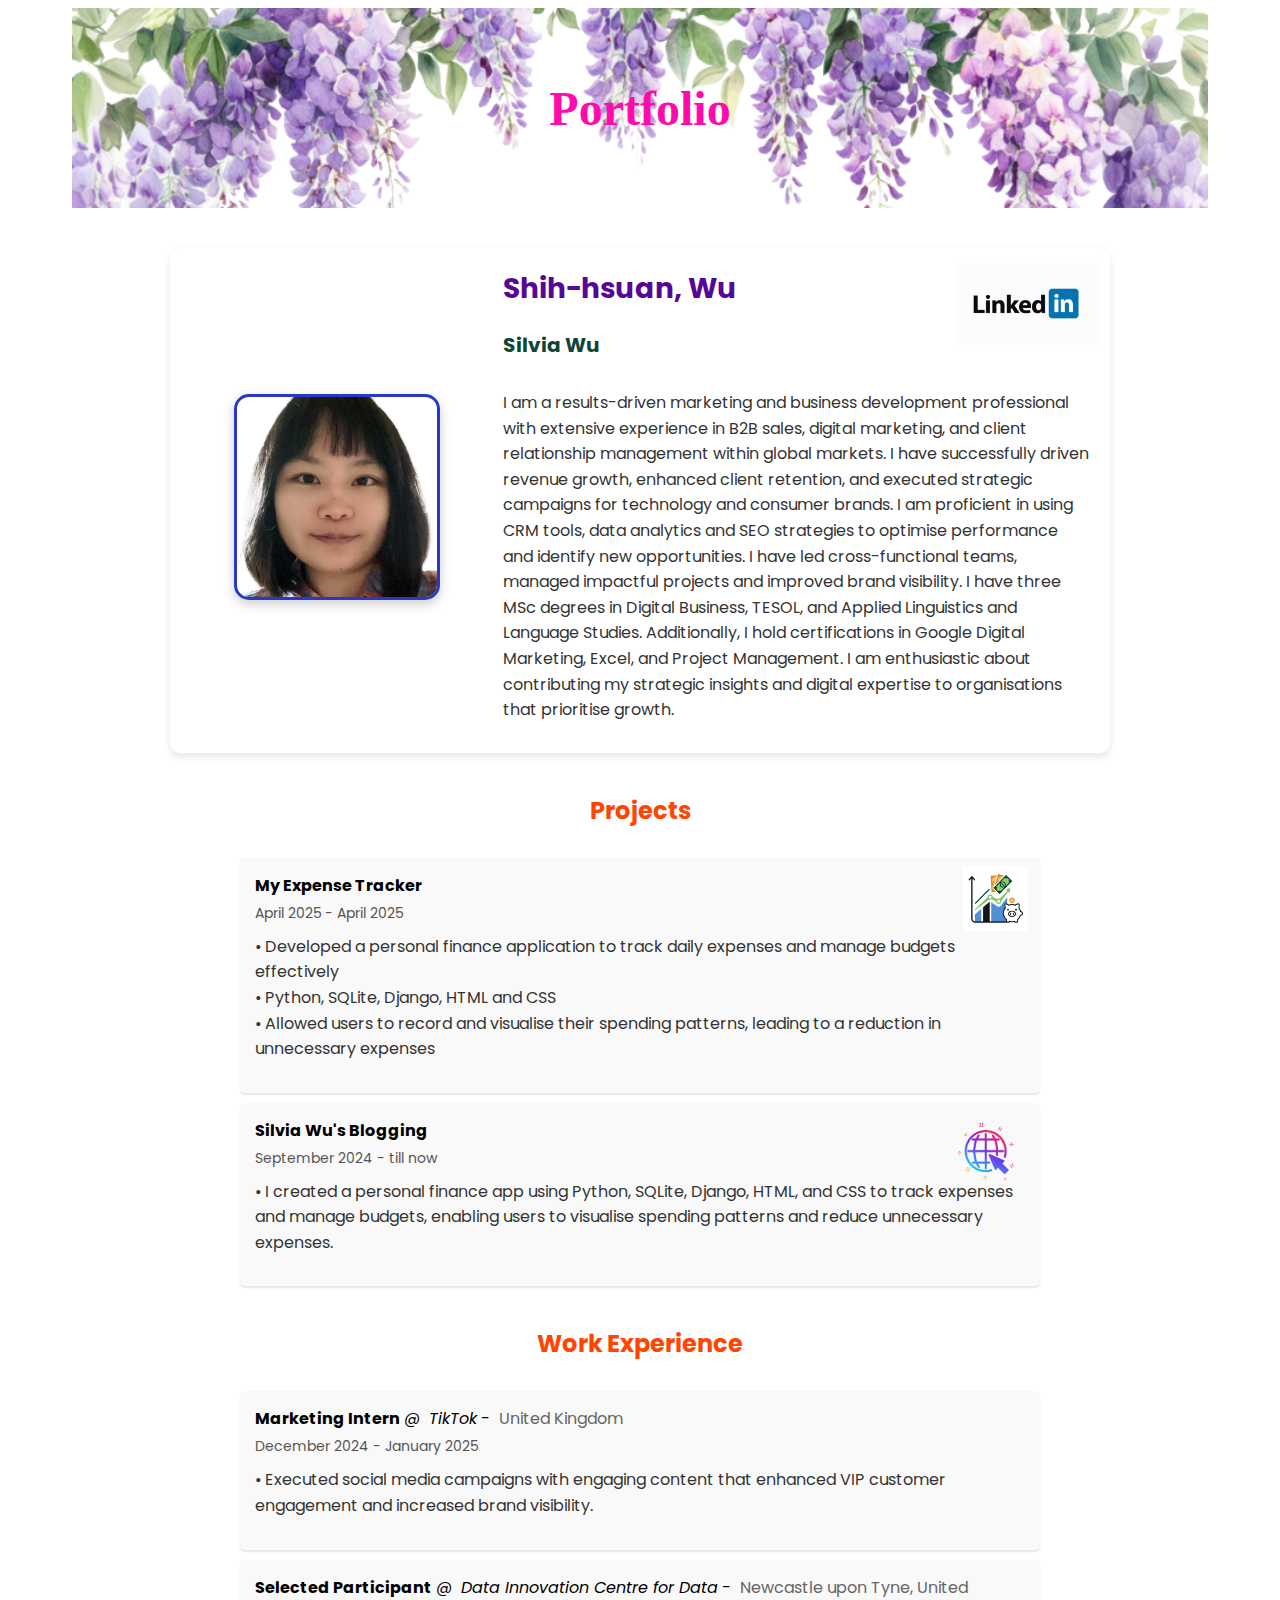
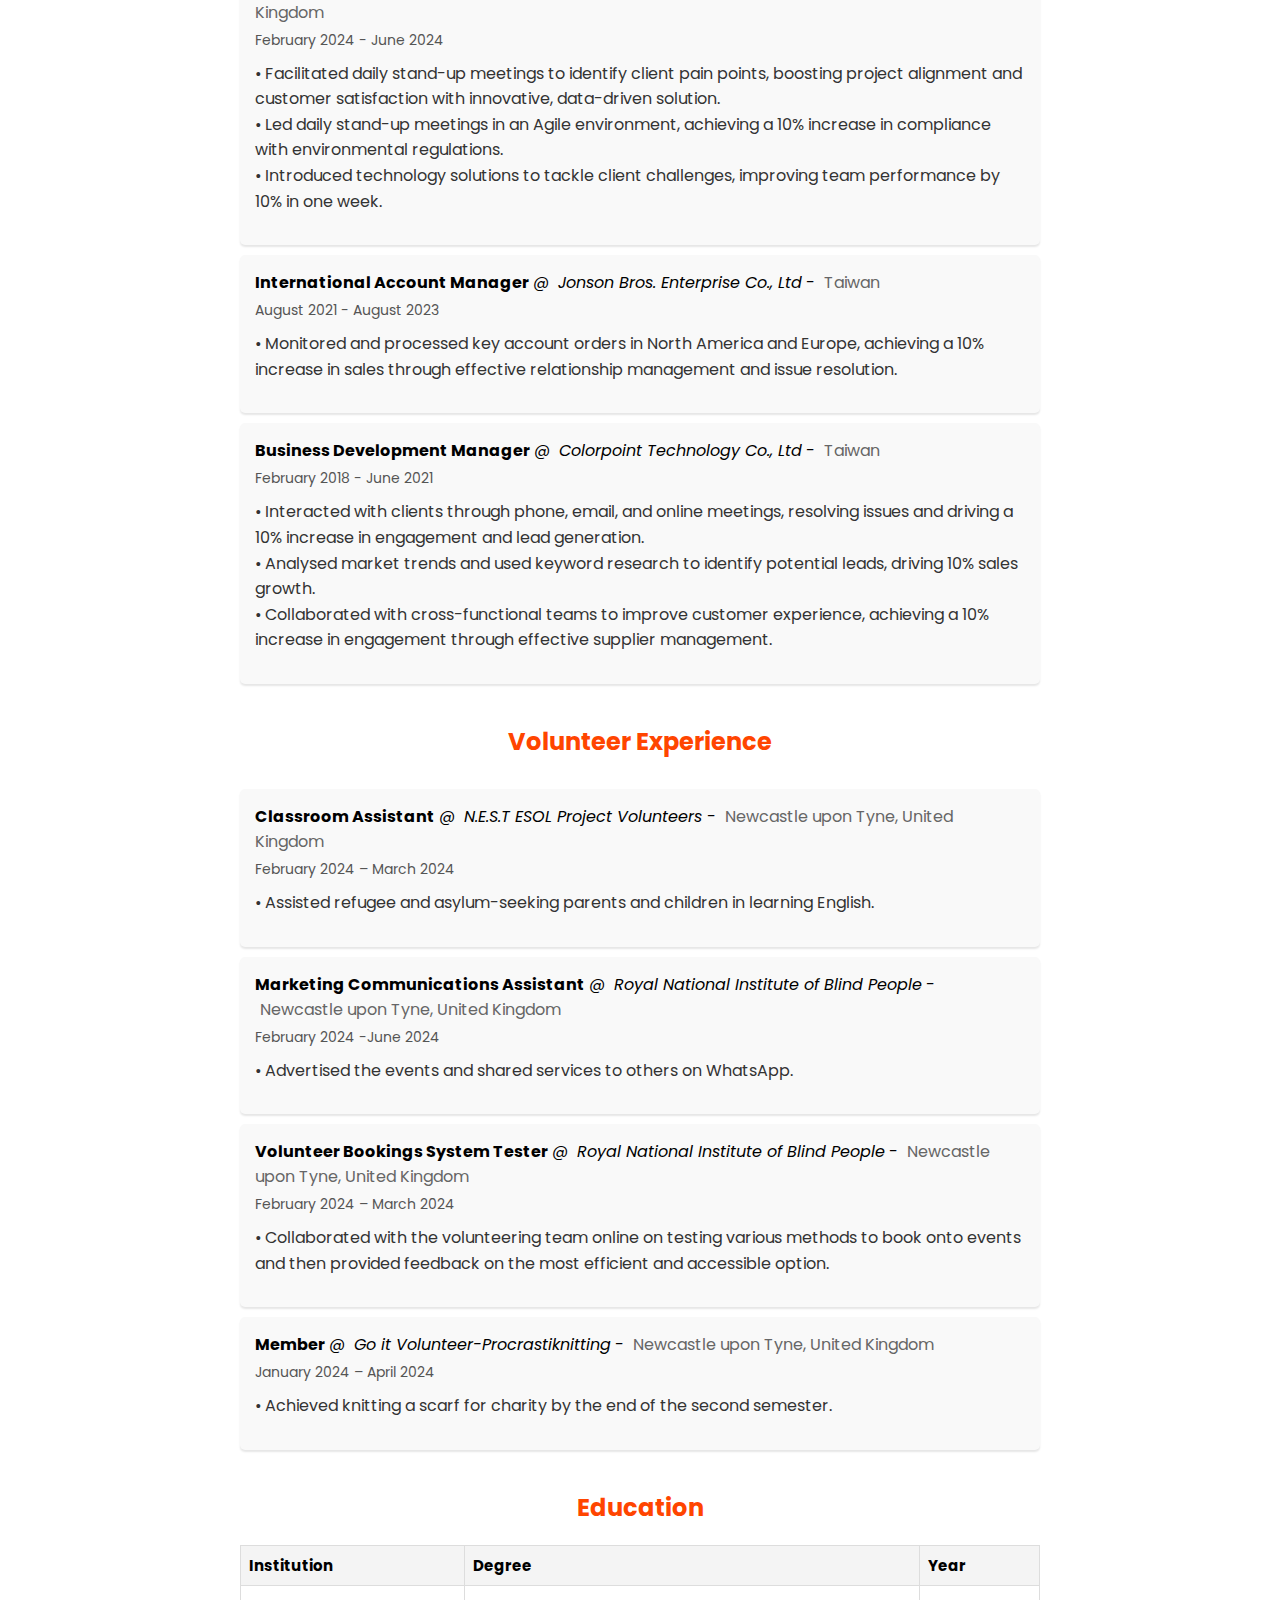
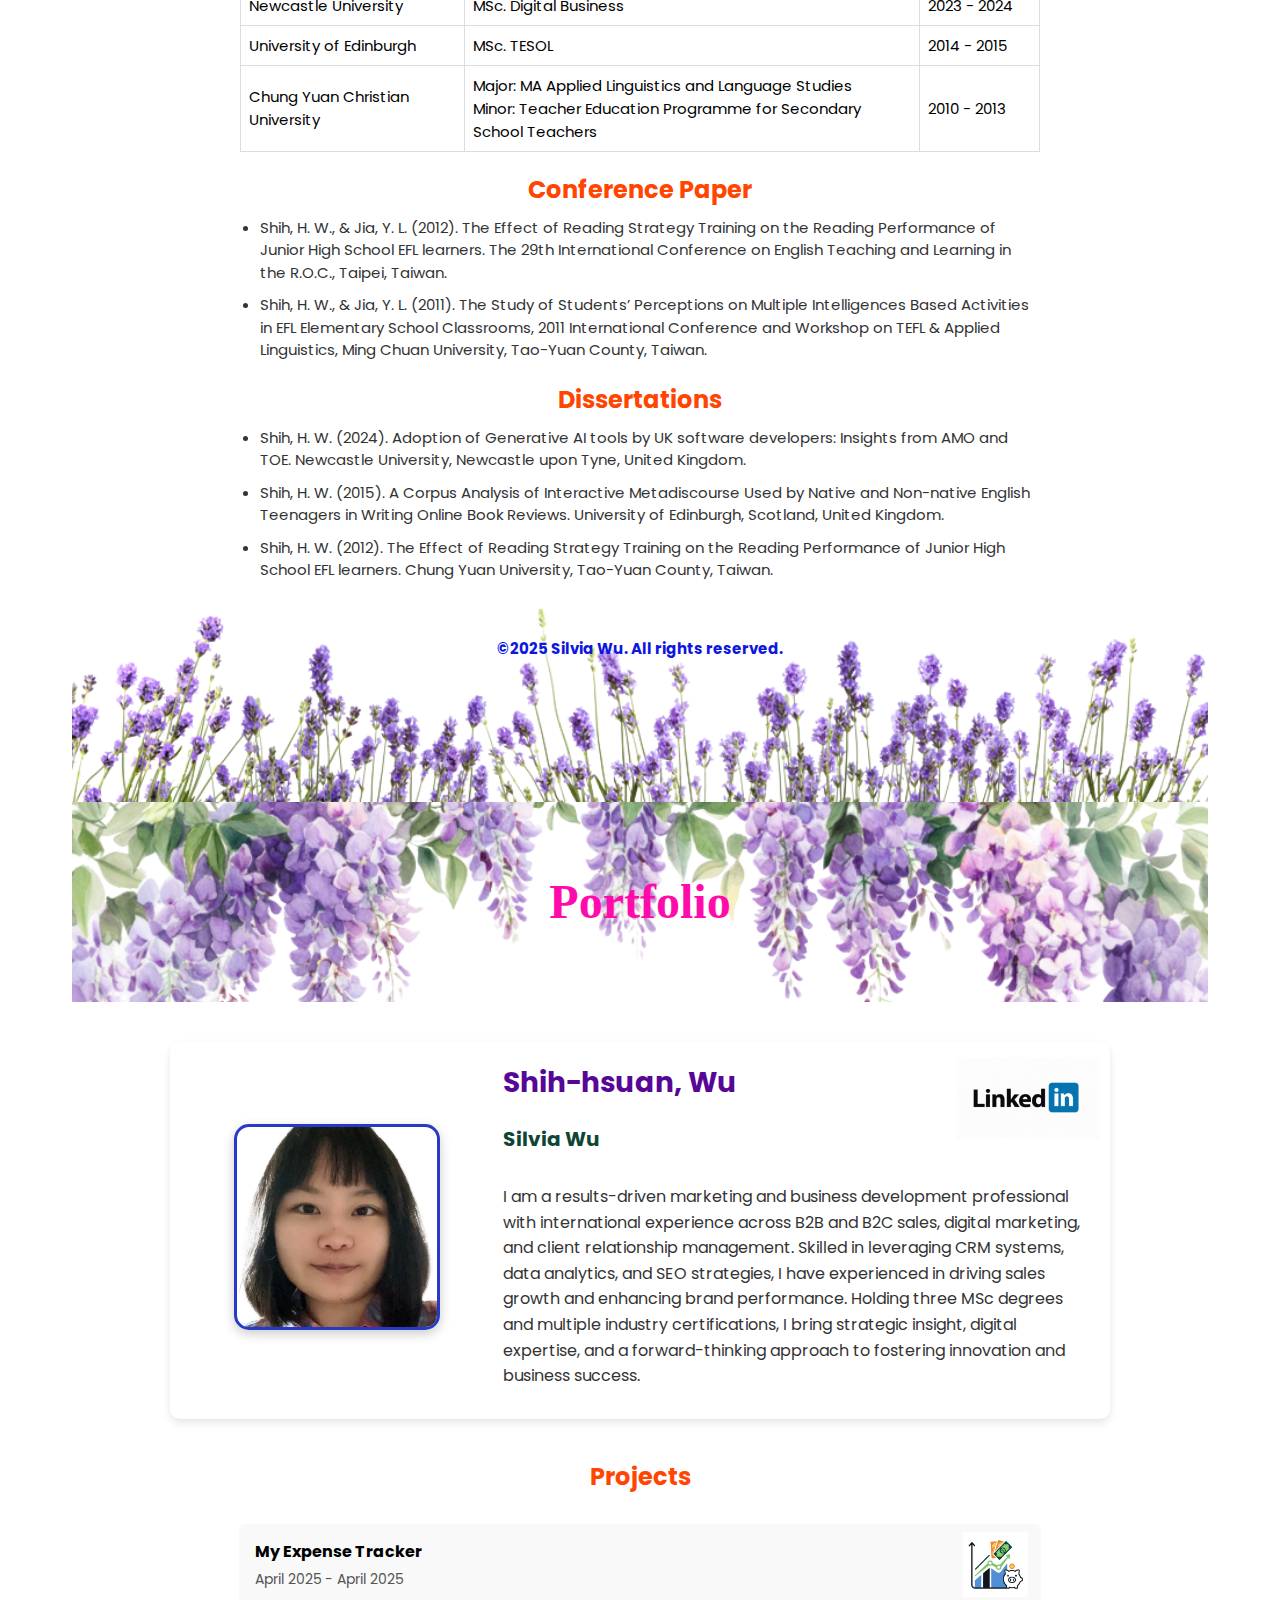
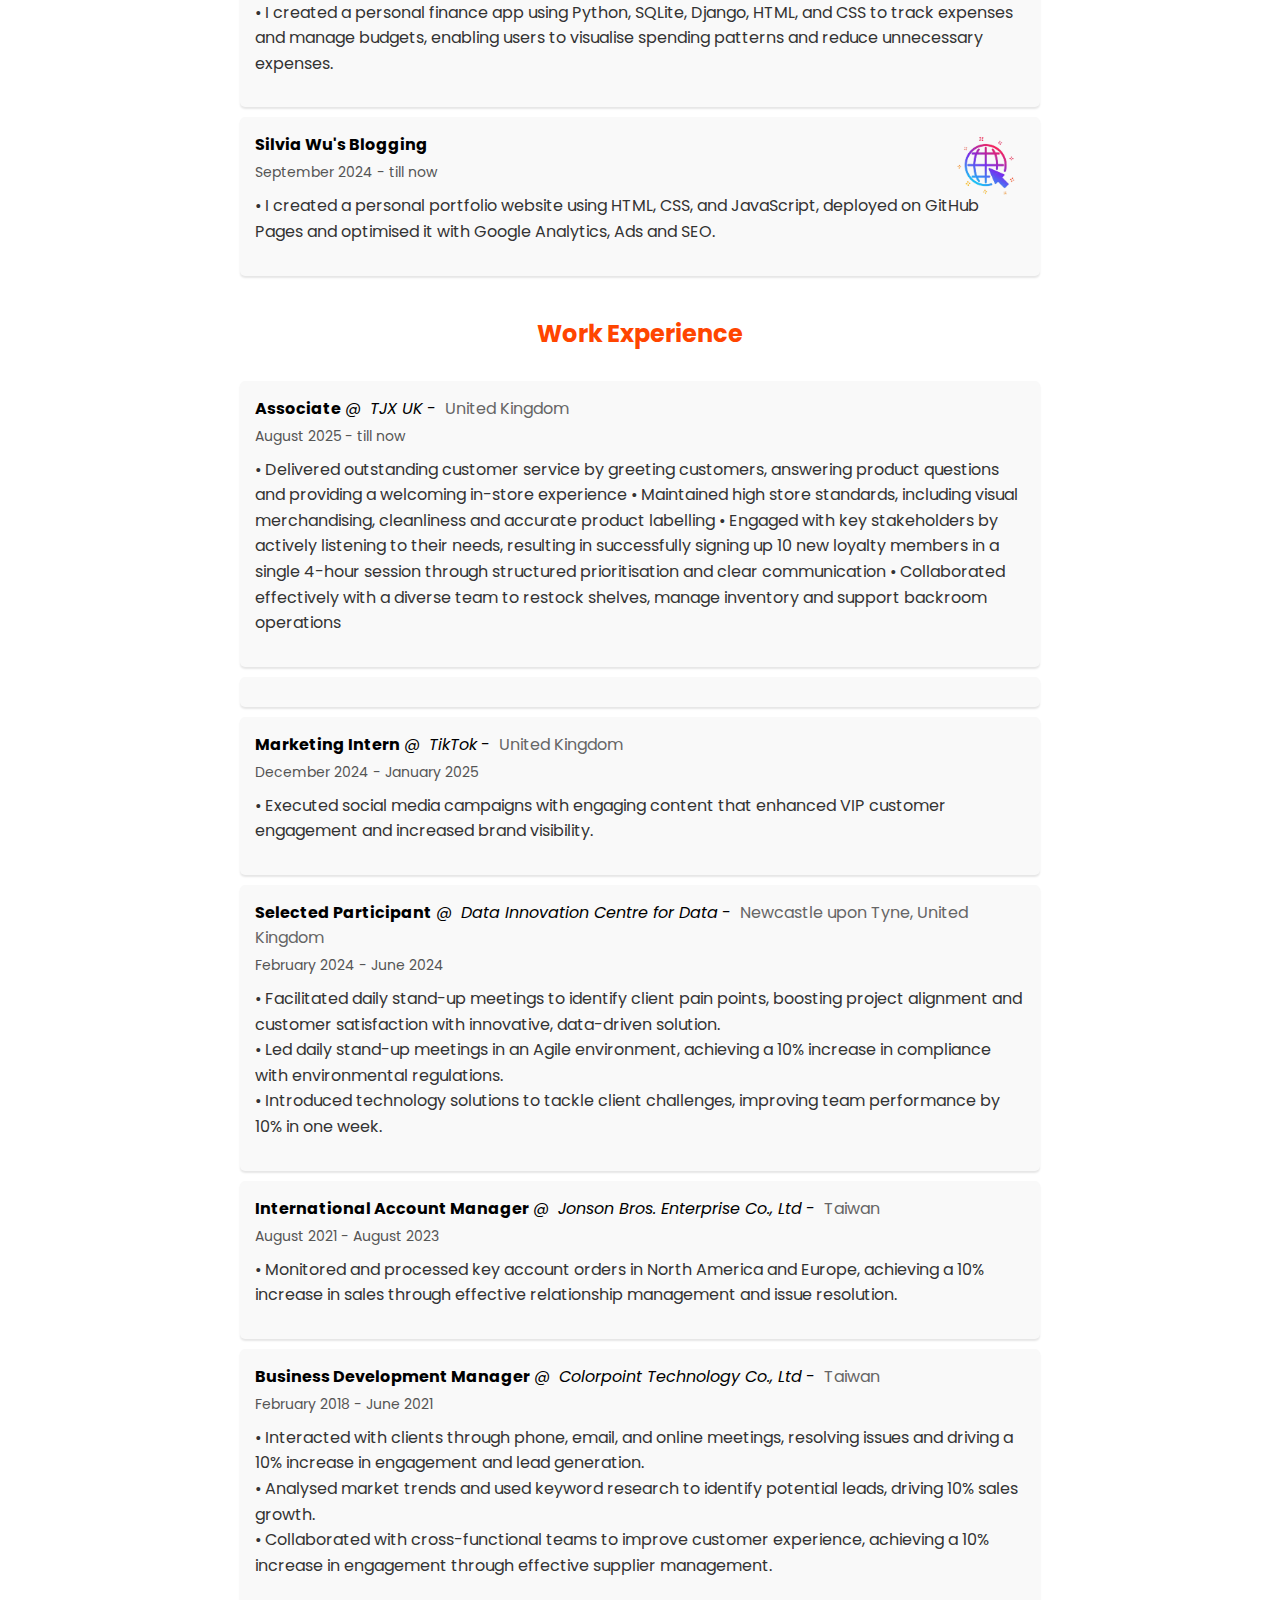
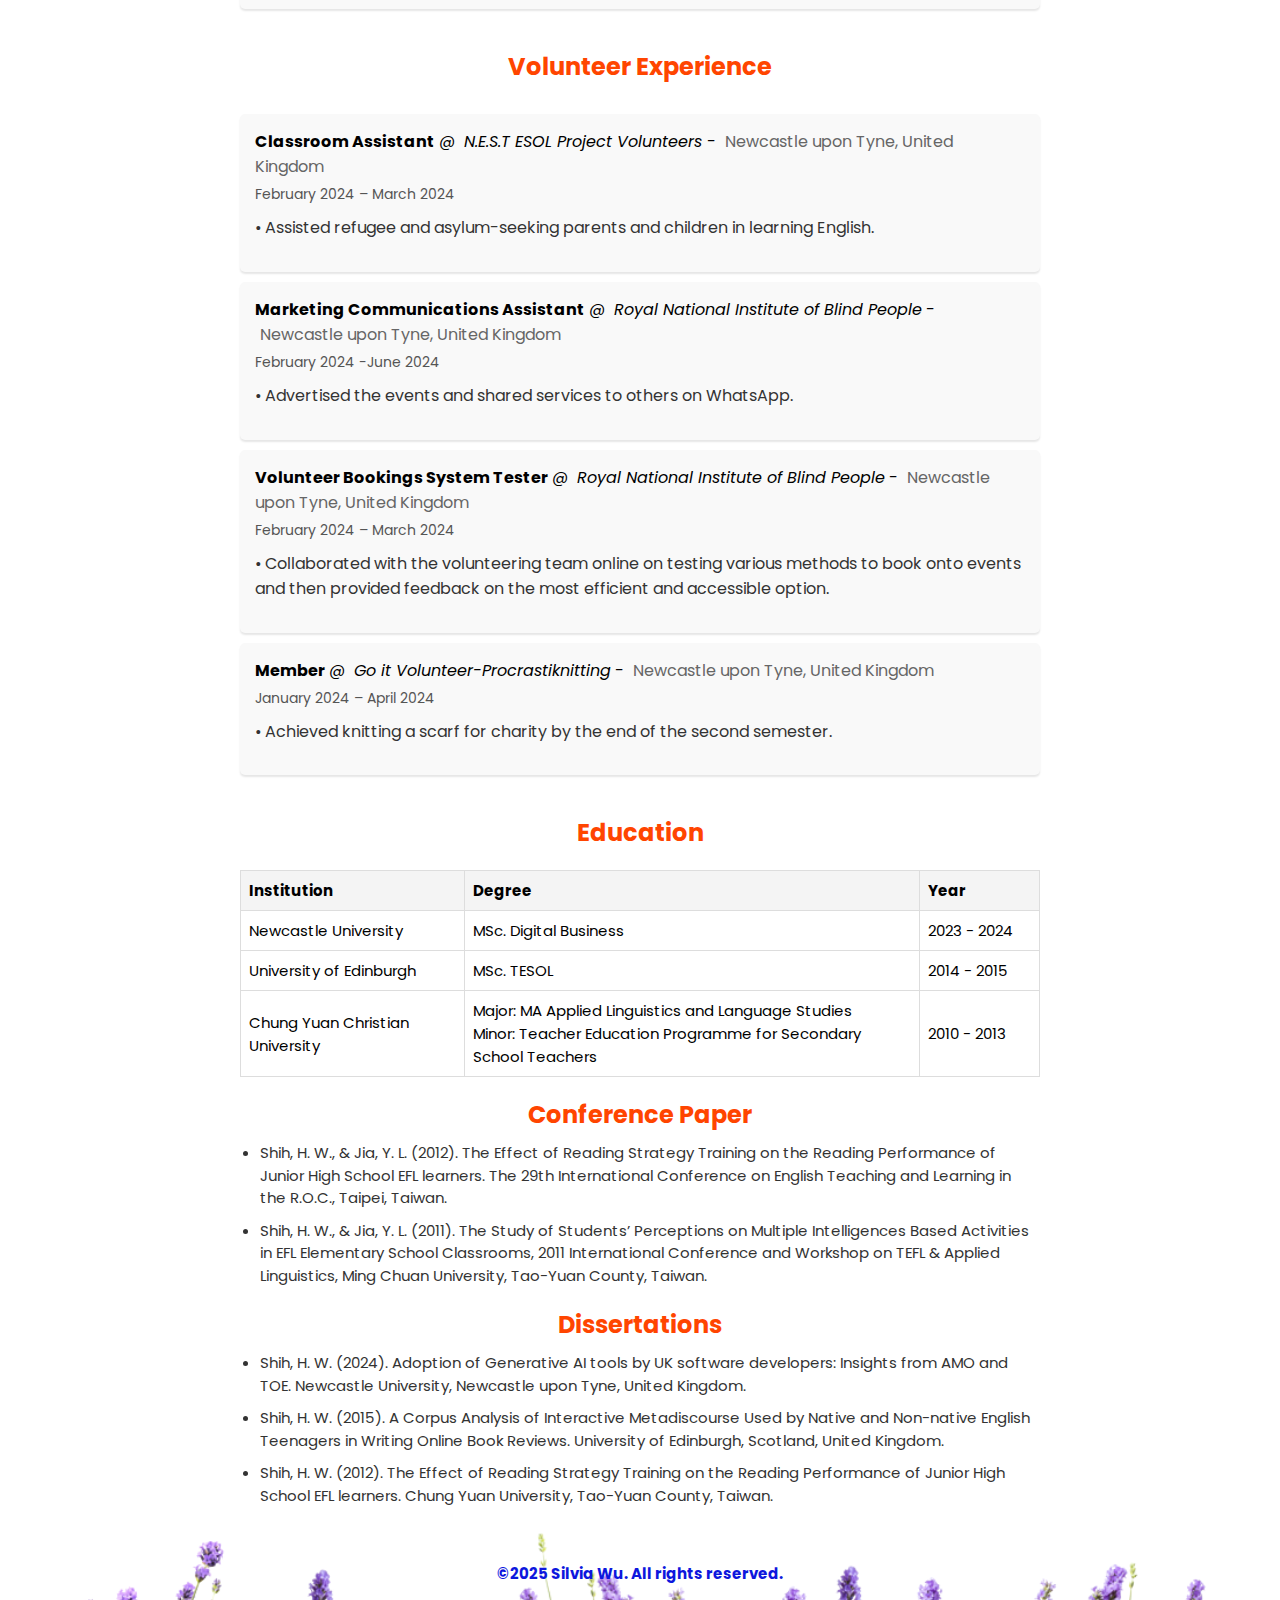
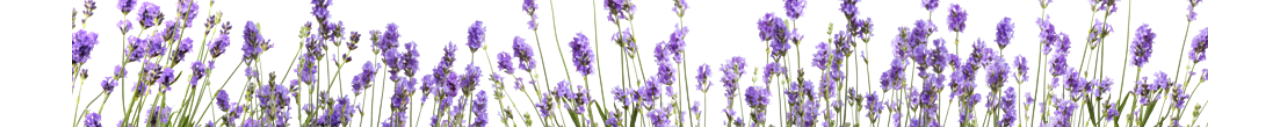
<file: index.html>
<!DOCTYPE html>
<html lang="en">

<head>
  <meta charset="UTF-8">
  <meta name="viewport" content="width=device-width, initial-scale=1.0">
  <link rel="stylesheet" href="./styles.css">
  <title>Shih-hsuan, Wu</title>
</head>

<body>
  <!-- Header Section -->
  <header id="header">
    <h1>Portfolio</h1>
  </header>

  <!-- About Me Section -->
  <div id="aboutme">
    <div class="aboutme-container">
      <div class="photo-container">
        <img src="myselfphoto.png" alt="Silvia Wu's Photo" class="profile-photo" />
      </div>
      <div class="info-container">
        <div class="name-container">
          <h2 class="name">Shih-hsuan, Wu</h2>
          <h3 class="english-name">Silvia Wu</h3>
          <p class="aboutme-description">
            I am a results-driven marketing and business development professional with extensive experience in B2B
            sales, digital marketing, and client relationship management within global markets. I have successfully
            driven revenue growth, enhanced client retention, and executed strategic campaigns for technology and
            consumer brands. I am proficient in using CRM tools, data analytics and SEO strategies to optimise
            performance and identify new opportunities. I have led cross-functional teams, managed impactful projects
            and improved brand visibility. I have three MSc degrees in Digital Business, TESOL, and Applied Linguistics
            and Language Studies. Additionally, I hold certifications in Google Digital Marketing, Excel, and Project
            Management. I am enthusiastic about contributing my strategic insights and digital expertise to
            organisations that prioritise growth.
          </p>
        </div>
      </div>
      <!-- Icons in the right upper corner -->
      <div class="linkedin-container">
        <a href="https://www.linkedin.com/in/shihhsuanwu/" target="_blank" class="linkedin-link">
          <img src="linkedIn.png" alt="LinkedIn Profile of Silvia Wu" class="linkedin-photo" />
        </a>
      </div>
    </div>
  </div>

  <!-- Hobbies Section -->
  <section>
    <h2>Projects</h2>
    <div id="Experience">
      <ul class="workexperience-section">
        <li style="position: relative;">
          <span class="job-title">My Expense Tracker</span>
          <span class="work-dates">April 2025 - April 2025</span>
          <div class="youtube-link-container">
            <a href="https://youtube.com/shorts/OZ9JodbQFH0?feature=share" target="_blank" class="youtube-link">
              <img src="my expense tracker.png" alt="YouTube Demo for Expense Tracker" class="youtube-photo" />
            </a>
          </div>
          <p class="work-description">
            • Developed a personal finance application to track daily expenses and manage budgets effectively<br>
            • Python, SQLite, Django, HTML and CSS <br>
            • Allowed users to record and visualise their spending patterns, leading to a reduction in unnecessary
            expenses <br>
          </p>
        </li>
        <li style="position: relative;">
          <span class="job-title">Silvia Wu's Blogging</span>
          <span class="work-dates">September 2024 - till now</span>
          <div class="personal-website-link-container">
            <a href="https://silvia-9.github.io/silviawu/" target="_blank" class="personal-website-link">
              <img src="mypersonalwebsite.png" alt="Silvia Wu's Blogging" class="personal-website-photo" />
            </a>
          </div>
          <p class="work-description">
            • I created a personal finance app using Python, SQLite, Django, HTML, and CSS to track expenses and manage
            budgets, enabling users to visualise spending patterns and reduce unnecessary expenses.
          </p>
        </li>
      </ul>
  </section>

  <!-- Work Experience Section -->
  <section>
    <h2>Work Experience</h2>
    <div id="Experience">
      <ul class="workexperience-section">
        <li>
          <span class="job-title">Marketing Intern</span> @
          <span class="company">TikTok</span> -
          <span class="work-country">United Kingdom</span>
          <span class="work-dates">December 2024 - January 2025</span>
          <p class="work-description">
            • Executed social media campaigns with engaging content that enhanced VIP customer engagement and increased
            brand visibility.
          </p>
        </li>
        <li>
          <span class="job-title">Selected Participant</span> @
          <span class="company">Data Innovation Centre for Data</span> -
          <span class="work-country">Newcastle upon Tyne, United Kingdom</span>
          <span class="work-dates">February 2024 - June 2024</span>
          <p class="work-description">
            • Facilitated daily stand-up meetings to identify client pain points, boosting project alignment and
            customer satisfaction with innovative, data-driven solution.<br>
            • Led daily stand-up meetings in an Agile environment, achieving a 10% increase in compliance with
            environmental regulations.<br>
            • Introduced technology solutions to tackle client challenges, improving team performance by 10% in one
            week.<br>
          </p>
        </li>
        <li>
          <span class="job-title">International Account Manager</span> @
          <span class="company">Jonson Bros. Enterprise Co., Ltd</span> -
          <span class="work-country">Taiwan</span>
          <span class="work-dates">August 2021 - August 2023</span>
          <p class="work-description">
            • Monitored and processed key account orders in North America and Europe, achieving a 10% increase in sales
            through effective relationship management and issue resolution.
          </p>
        </li>
        <li>
          <span class="job-title">Business Development Manager</span> @
          <span class="company">Colorpoint Technology Co., Ltd</span> -
          <span class="work-country">Taiwan</span>
          <span class="work-dates">February 2018 - June 2021</span>
          <p class="work-description">
            • Interacted with clients through phone, email, and online meetings, resolving issues and driving a 10%
            increase in engagement and lead generation.<br>
            • Analysed market trends and used keyword research to identify potential leads, driving 10% sales
            growth.<br>
            • Collaborated with cross-functional teams to improve customer experience, achieving a 10% increase in
            engagement through effective supplier management.
          </p>
        </li>
      </ul>
    </div>
  </section>

  <!-- Volunteer Experience Section -->
  <section>
    <h2>Volunteer Experience</h2>
    <div id="Experience">
      <ul class="workexperience-section">
        <li>
          <span class="job-title">Classroom Assistant</span> @
          <span class="company">N.E.S.T ESOL Project Volunteers </span> -
          <span class="work-country">Newcastle upon Tyne, United Kingdom</span>
          <span class="work-dates">February 2024 – March 2024</span>
          <p class="work-description">
            • Assisted refugee and asylum-seeking parents and children in learning English.
          </p>
        </li>
        <li>
          <span class="job-title">Marketing Communications Assistant</span> @
          <span class="company">Royal National Institute of Blind People</span> -
          <span class="work-country">Newcastle upon Tyne, United Kingdom</span>
          <span class="work-dates">February 2024 -June 2024</span>
          <p class="work-description">
            • Advertised the events and shared services to others on WhatsApp.
          </p>
        </li>
        <li>
          <span class="job-title">Volunteer Bookings System Tester</span> @
          <span class="company">Royal National Institute of Blind People</span> -
          <span class="work-country">Newcastle upon Tyne, United Kingdom</span>
          <span class="work-dates">February 2024 – March 2024</span>
          <p class="work-description">
            • Collaborated with the volunteering team online on testing various methods to book onto events and then
            provided feedback on the most efficient and accessible option.
          </p>
        </li>
        <li>
          <span class="job-title">Member</span> @
          <span class="company">Go it Volunteer-Procrastiknitting</span> -
          <span class="work-country">Newcastle upon Tyne, United Kingdom</span>
          <span class="work-dates">January 2024 – April 2024</span>
          <p class="work-description">
            • Achieved knitting a scarf for charity by the end of the second semester.
          </p>
        </li>
      </ul>
    </div>
  </section>

  <section>
    <h2>Education</h2>
    <div id="educationalbackground">
      <table>
        <thead>
          <tr>
            <th>Institution</th>
            <th>Degree</th>
            <th class="year-column">Year</th>
          </tr>
        </thead>
        <tbody>
          <tr>
            <td>Newcastle University</td>
            <td>MSc. Digital Business</td>
            <td>2023&nbsp;-&nbsp;2024</td>
          </tr>
          <tr>
            <td>University of Edinburgh</td>
            <td>MSc. TESOL</td>
            <td>2014&nbsp;-&nbsp;2015</td>
          </tr>
          <tr>
            <td>Chung Yuan Christian University</td>
            <td>
              Major: MA Applied Linguistics and Language Studies <br>
              Minor: Teacher Education Programme for Secondary School Teachers
            </td>
            <td>2010&nbsp;-&nbsp;2013</td>
          </tr>
        </tbody>
      </table>
    </div>
  </section>

  <section id="ConferencePaper">
    <h2>Conference Paper</h2>
    <div id="conference">
      <ul>
        <li>Shih, H. W., & Jia, Y. L. (2012). The Effect of Reading Strategy Training on the Reading Performance of
          Junior High School EFL learners. The 29th International Conference on English Teaching and Learning in the
          R.O.C., Taipei, Taiwan.</li>
        <li>Shih, H. W., & Jia, Y. L. (2011). The Study of Students’ Perceptions on Multiple Intelligences Based
          Activities in EFL Elementary School Classrooms, 2011 International Conference and Workshop on TEFL & Applied
          Linguistics, Ming Chuan University, Tao-Yuan County, Taiwan.</li>
      </ul>
    </div>
  </section>

  <section id="Dissertations">
    <h2>Dissertations</h2>
    <div id="dissertation">
      <ul>
        <li>Shih, H. W. (2024). Adoption of Generative AI tools by UK software developers: Insights from AMO and TOE.
          Newcastle University, Newcastle upon Tyne, United Kingdom.</li>
        <li>Shih, H. W. (2015). A Corpus Analysis of Interactive Metadiscourse Used by Native and Non-native English
          Teenagers in Writing Online Book Reviews. University of Edinburgh, Scotland, United Kingdom.</li>
        <li>Shih, H. W. (2012). The Effect of Reading Strategy Training on the Reading Performance of Junior High School
          EFL learners. Chung Yuan University, Tao-Yuan County, Taiwan.</li>
      </ul>
    </div>
  </section>

  <footer id="footer">
    <p>©2025 Silvia Wu. All rights reserved.</p>
  </footer>

</body>

</html>
<!DOCTYPE html>
<html lang="en">

<head>
  <meta charset="UTF-8">
  <meta name="viewport" content="width=device-width, initial-scale=1.0">
  <link rel="stylesheet" href="./styles.css">
  <title>Shih-hsuan, Wu</title>
</head>

<body>
  <!-- Header Section -->
  <header id="header">
    <h1>Portfolio</h1>
  </header>

  <!-- About Me Section -->
  <div id="aboutme">
    <div class="aboutme-container">
      <div class="photo-container">
        <img src="myselfphoto.png" alt="Silvia Wu's Photo" class="profile-photo" />
      </div>
      <div class="info-container">
        <div class="name-container">
          <h2 class="name">Shih-hsuan, Wu</h2>
          <h3 class="english-name">Silvia Wu</h3>
          <p class="aboutme-description">
            I am a results-driven marketing and business development professional with international experience across
            B2B and B2C sales, digital marketing, and client relationship management. Skilled in leveraging CRM systems,
            data analytics, and SEO strategies, I have experienced in driving sales growth and enhancing brand
            performance. Holding three MSc degrees and multiple industry certifications, I bring strategic insight,
            digital expertise, and a forward-thinking approach to fostering innovation and business success.
          </p>
        </div>
      </div>
      <!-- Icons in the right upper corner -->
      <div class="linkedin-container">
        <a href="https://www.linkedin.com/in/shihhsuanwu/" target="_blank" class="linkedin-link">
          <img src="linkedIn.png" alt="LinkedIn Profile of Silvia Wu" class="linkedin-photo" />
        </a>
      </div>
    </div>
  </div>

  <!-- Hobbies Section -->
  <section>
    <h2>Projects</h2>
    <div id="Experience">
      <ul class="workexperience-section">
        <li style="position: relative;">
          <span class="job-title">My Expense Tracker</span>
          <span class="work-dates">April 2025 - April 2025</span>
          <div class="youtube-link-container">
            <a href="https://youtube.com/shorts/OZ9JodbQFH0?feature=share" target="_blank" class="youtube-link">
              <img src="my expense tracker.png" alt="YouTube Demo for Expense Tracker" class="youtube-photo" />
            </a>
          </div>
          <p class="work-description">
            • I created a personal finance app using Python, SQLite, Django, HTML, and CSS to track expenses and manage
            budgets, enabling users to visualise spending patterns and reduce unnecessary expenses.
          </p>
        </li>
        <li style="position: relative;">
          <span class="job-title">Silvia Wu's Blogging</span>
          <span class="work-dates">September 2024 - till now</span>
          <div class="personal-website-link-container">
            <a href="https://silvia-9.github.io/silviawu/" target="_blank" class="personal-website-link">
              <img src="mypersonalwebsite.png" alt="Silvia Wu's Blogging" class="personal-website-photo" />
            </a>
          </div>
          <p class="work-description">
            • I created a personal portfolio website using HTML, CSS, and JavaScript, deployed on GitHub Pages and
            optimised it with Google Analytics, Ads and SEO.
          </p>
        </li>
      </ul>
  </section>

  <!-- Work Experience Section -->
  <section>
    <h2>Work Experience</h2>
    <div id="Experience">
      <ul class="workexperience-section">
        <li>
          <span class="job-title">Associate</span> @
          <span class="company">TJX UK</span> -
          <span class="work-country">United Kingdom</span>
          <span class="work-dates">August 2025 - till now</span>
          <p class="work-description">
            • Delivered outstanding customer service by greeting customers, answering product questions and providing a
            welcoming in-store experience
            • Maintained high store standards, including visual merchandising, cleanliness and accurate product
            labelling
            • Engaged with key stakeholders by actively listening to their needs, resulting in successfully signing up 10 new loyalty members in a single 4-hour session through structured prioritisation and clear communication
            • Collaborated effectively with a diverse team to restock shelves, manage inventory and support backroom
            operations
          </p>
        </li>
        <li>
        <li>
          <span class="job-title">Marketing Intern</span> @
          <span class="company">TikTok</span> -
          <span class="work-country">United Kingdom</span>
          <span class="work-dates">December 2024 - January 2025</span>
          <p class="work-description">
            • Executed social media campaigns with engaging content that enhanced VIP customer engagement and increased
            brand visibility.
          </p>
        </li>
        <li>
          <span class="job-title">Selected Participant</span> @
          <span class="company">Data Innovation Centre for Data</span> -
          <span class="work-country">Newcastle upon Tyne, United Kingdom</span>
          <span class="work-dates">February 2024 - June 2024</span>
          <p class="work-description">
            • Facilitated daily stand-up meetings to identify client pain points, boosting project alignment and
            customer satisfaction with innovative, data-driven solution.<br>
            • Led daily stand-up meetings in an Agile environment, achieving a 10% increase in compliance with
            environmental regulations.<br>
            • Introduced technology solutions to tackle client challenges, improving team performance by 10% in one
            week.<br>
          </p>
        </li>
        <li>
          <span class="job-title">International Account Manager</span> @
          <span class="company">Jonson Bros. Enterprise Co., Ltd</span> -
          <span class="work-country">Taiwan</span>
          <span class="work-dates">August 2021 - August 2023</span>
          <p class="work-description">
            • Monitored and processed key account orders in North America and Europe, achieving a 10% increase in sales
            through effective relationship management and issue resolution.
          </p>
        </li>
        <li>
          <span class="job-title">Business Development Manager</span> @
          <span class="company">Colorpoint Technology Co., Ltd</span> -
          <span class="work-country">Taiwan</span>
          <span class="work-dates">February 2018 - June 2021</span>
          <p class="work-description">
            • Interacted with clients through phone, email, and online meetings, resolving issues and driving a 10%
            increase in engagement and lead generation.<br>
            • Analysed market trends and used keyword research to identify potential leads, driving 10% sales
            growth.<br>
            • Collaborated with cross-functional teams to improve customer experience, achieving a 10% increase in
            engagement through effective supplier management.
          </p>
        </li>
      </ul>
    </div>
  </section>

  <!-- Volunteer Experience Section -->
  <section>
    <h2>Volunteer Experience</h2>
    <div id="Experience">
      <ul class="workexperience-section">
        <li>
          <span class="job-title">Classroom Assistant</span> @
          <span class="company">N.E.S.T ESOL Project Volunteers </span> -
          <span class="work-country">Newcastle upon Tyne, United Kingdom</span>
          <span class="work-dates">February 2024 – March 2024</span>
          <p class="work-description">
            • Assisted refugee and asylum-seeking parents and children in learning English.
          </p>
        </li>
        <li>
          <span class="job-title">Marketing Communications Assistant</span> @
          <span class="company">Royal National Institute of Blind People</span> -
          <span class="work-country">Newcastle upon Tyne, United Kingdom</span>
          <span class="work-dates">February 2024 -June 2024</span>
          <p class="work-description">
            • Advertised the events and shared services to others on WhatsApp.
          </p>
        </li>
        <li>
          <span class="job-title">Volunteer Bookings System Tester</span> @
          <span class="company">Royal National Institute of Blind People</span> -
          <span class="work-country">Newcastle upon Tyne, United Kingdom</span>
          <span class="work-dates">February 2024 – March 2024</span>
          <p class="work-description">
            • Collaborated with the volunteering team online on testing various methods to book onto events and then
            provided feedback on the most efficient and accessible option.
          </p>
        </li>
        <li>
          <span class="job-title">Member</span> @
          <span class="company">Go it Volunteer-Procrastiknitting</span> -
          <span class="work-country">Newcastle upon Tyne, United Kingdom</span>
          <span class="work-dates">January 2024 – April 2024</span>
          <p class="work-description">
            • Achieved knitting a scarf for charity by the end of the second semester.
          </p>
        </li>
      </ul>
    </div>
  </section>

  <section>
    <h2>Education</h2>
    <div id="educationalbackground">
      <table>
        <thead>
          <tr>
            <th>Institution</th>
            <th>Degree</th>
            <th class="year-column">Year</th>
          </tr>
        </thead>
        <tbody>
          <tr>
            <td>Newcastle University</td>
            <td>MSc. Digital Business</td>
            <td>2023&nbsp;-&nbsp;2024</td>
          </tr>
          <tr>
            <td>University of Edinburgh</td>
            <td>MSc. TESOL</td>
            <td>2014&nbsp;-&nbsp;2015</td>
          </tr>
          <tr>
            <td>Chung Yuan Christian University</td>
            <td>
              Major: MA Applied Linguistics and Language Studies <br>
              Minor: Teacher Education Programme for Secondary School Teachers
            </td>
            <td>2010&nbsp;-&nbsp;2013</td>
          </tr>
        </tbody>
      </table>
    </div>
  </section>

  <section id="ConferencePaper">
    <h2>Conference Paper</h2>
    <div id="conference">
      <ul>
        <li>Shih, H. W., & Jia, Y. L. (2012). The Effect of Reading Strategy Training on the Reading Performance of
          Junior High School EFL learners. The 29th International Conference on English Teaching and Learning in the
          R.O.C., Taipei, Taiwan.</li>
        <li>Shih, H. W., & Jia, Y. L. (2011). The Study of Students’ Perceptions on Multiple Intelligences Based
          Activities in EFL Elementary School Classrooms, 2011 International Conference and Workshop on TEFL & Applied
          Linguistics, Ming Chuan University, Tao-Yuan County, Taiwan.</li>
      </ul>
    </div>
  </section>

  <section id="Dissertations">
    <h2>Dissertations</h2>
    <div id="dissertation">
      <ul>
        <li>Shih, H. W. (2024). Adoption of Generative AI tools by UK software developers: Insights from AMO and TOE.
          Newcastle University, Newcastle upon Tyne, United Kingdom.</li>
        <li>Shih, H. W. (2015). A Corpus Analysis of Interactive Metadiscourse Used by Native and Non-native English
          Teenagers in Writing Online Book Reviews. University of Edinburgh, Scotland, United Kingdom.</li>
        <li>Shih, H. W. (2012). The Effect of Reading Strategy Training on the Reading Performance of Junior High School
          EFL learners. Chung Yuan University, Tao-Yuan County, Taiwan.</li>
      </ul>
    </div>
  </section>

  <footer id="footer">
    <p>©2025 Silvia Wu. All rights reserved.</p>
  </footer>

</body>

</html>
</file>
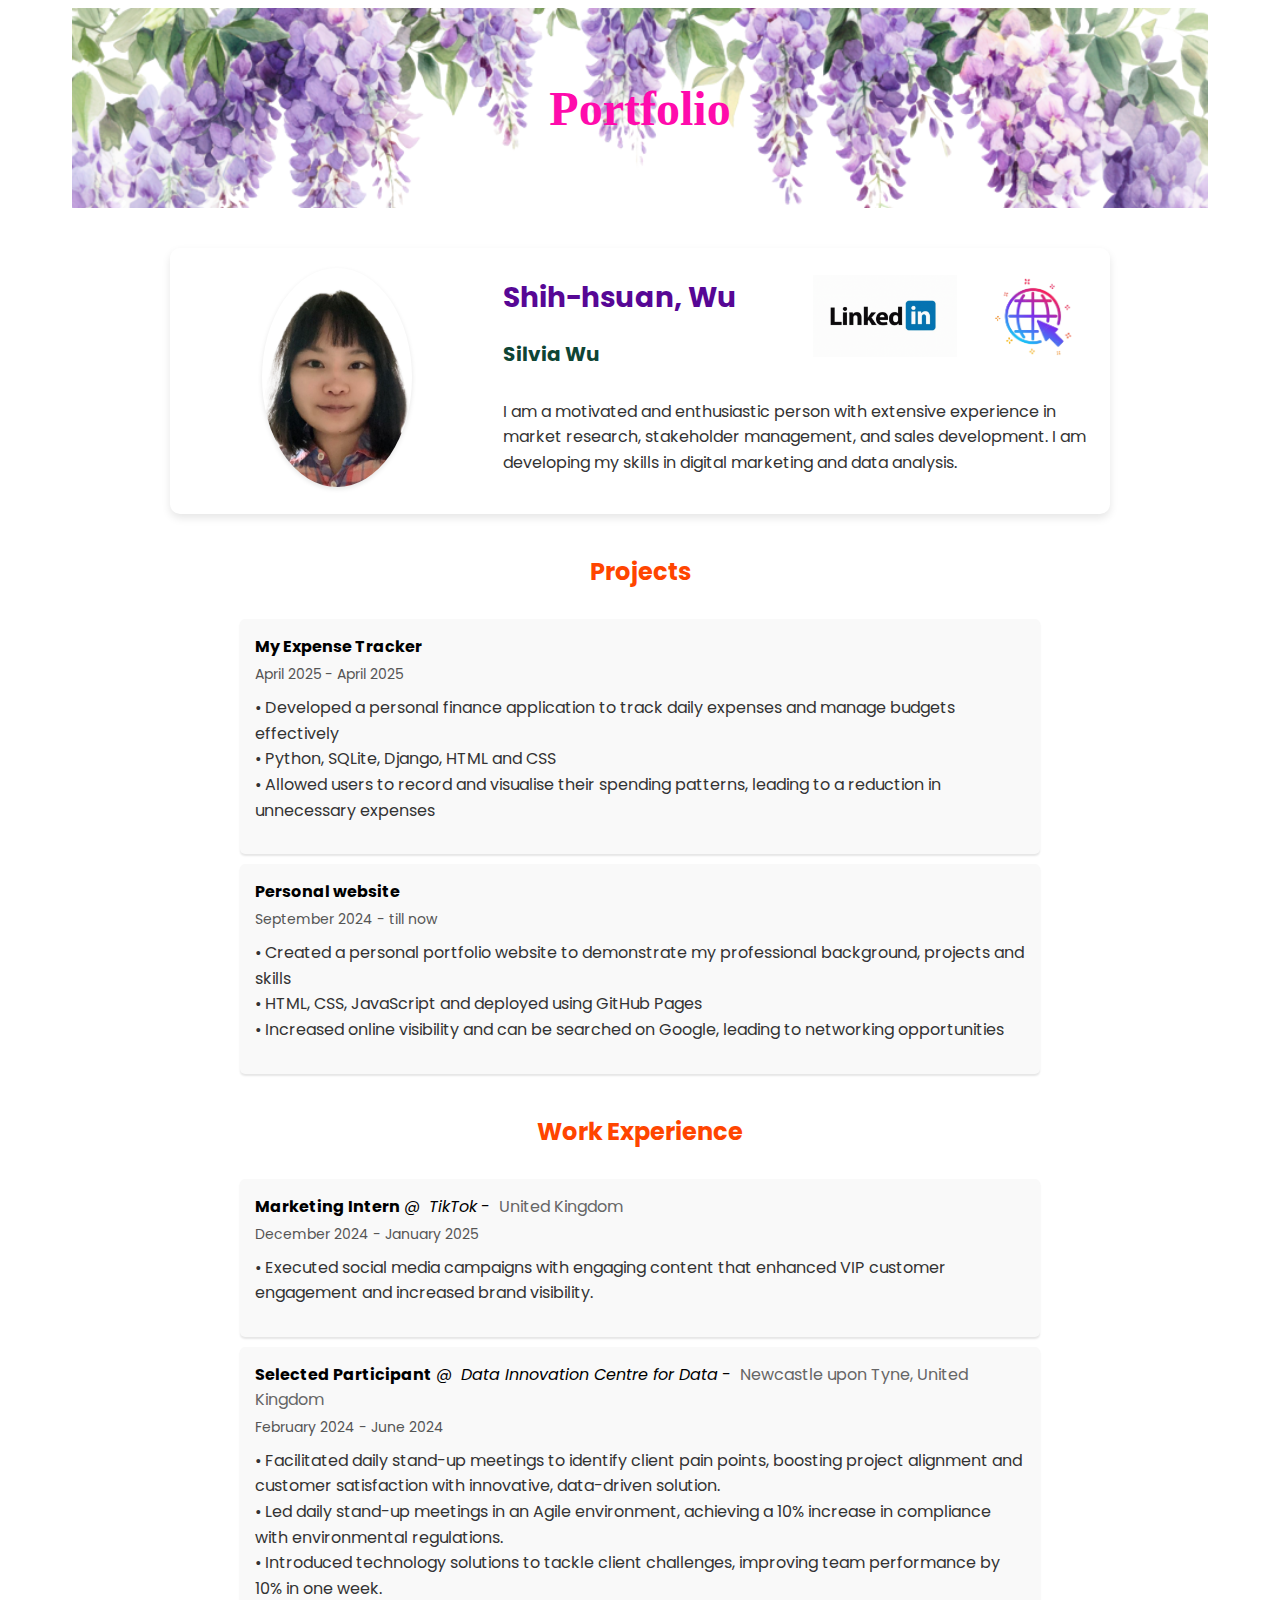
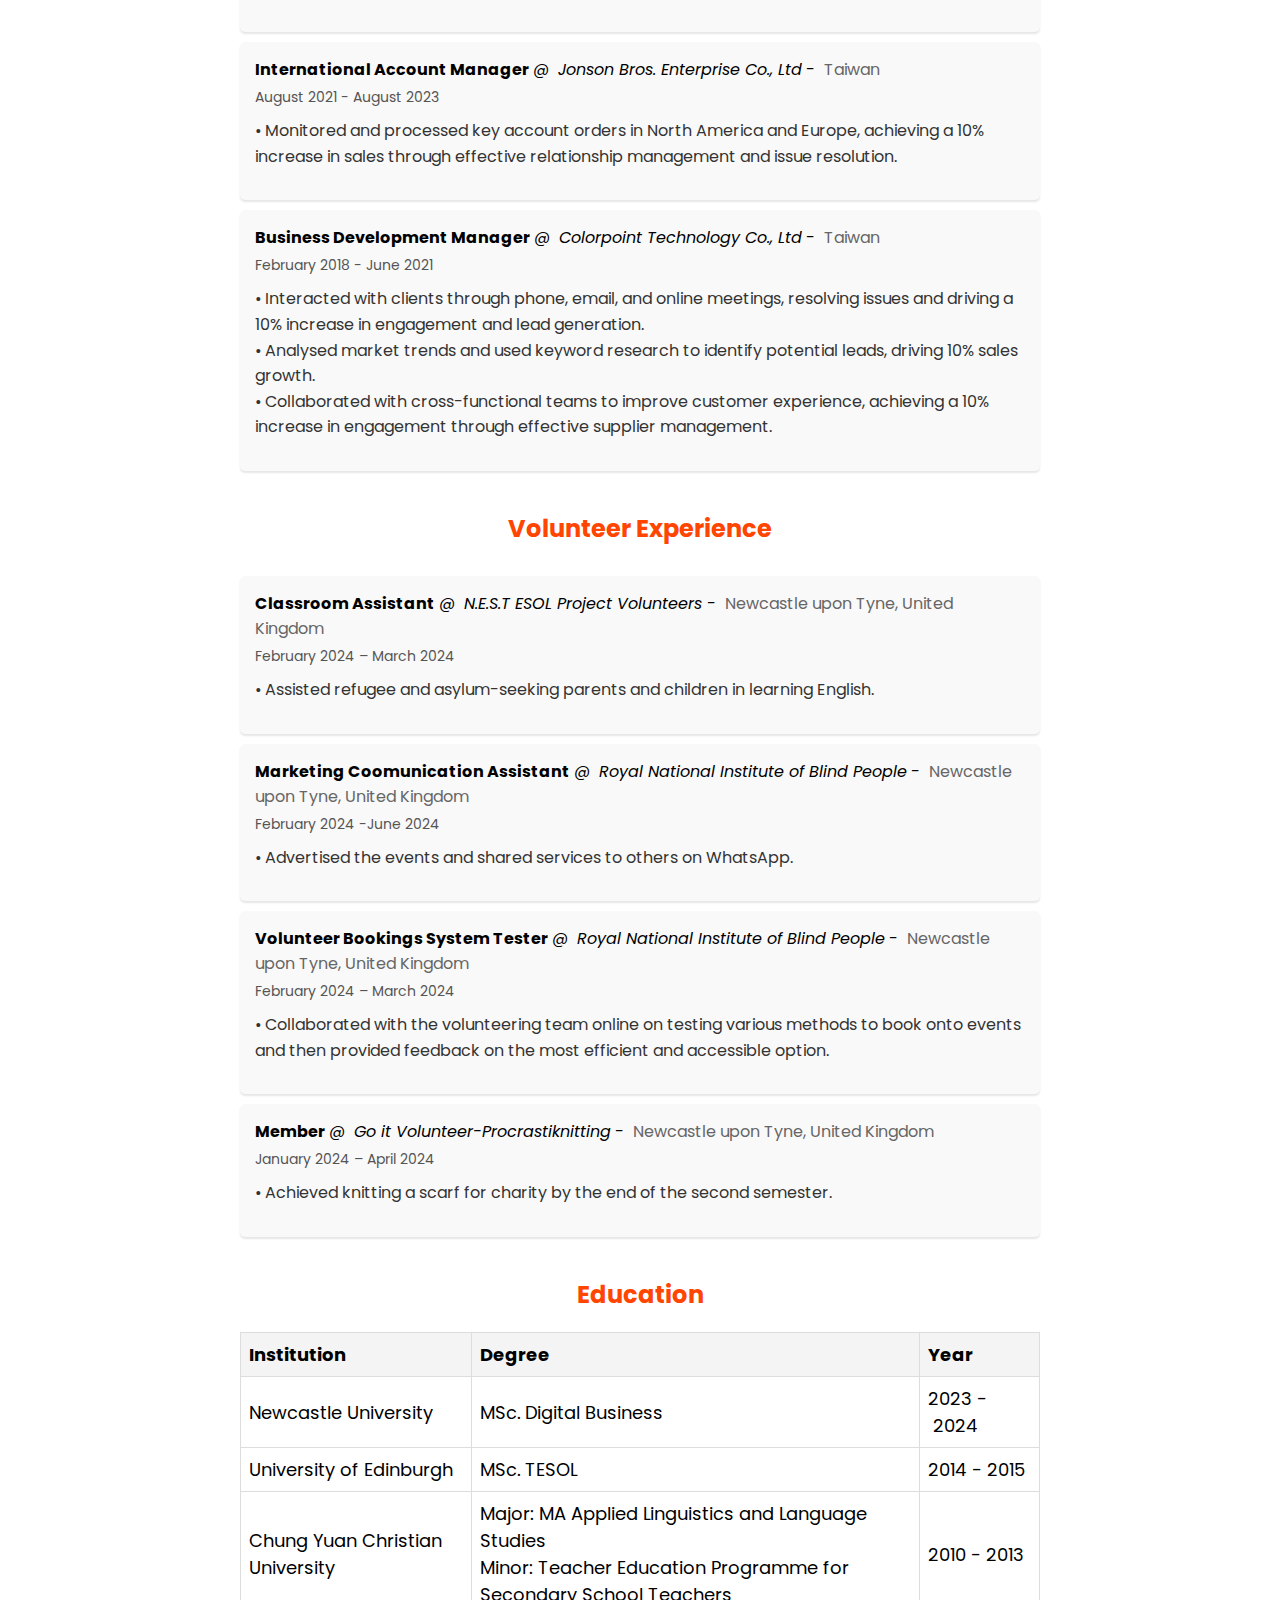
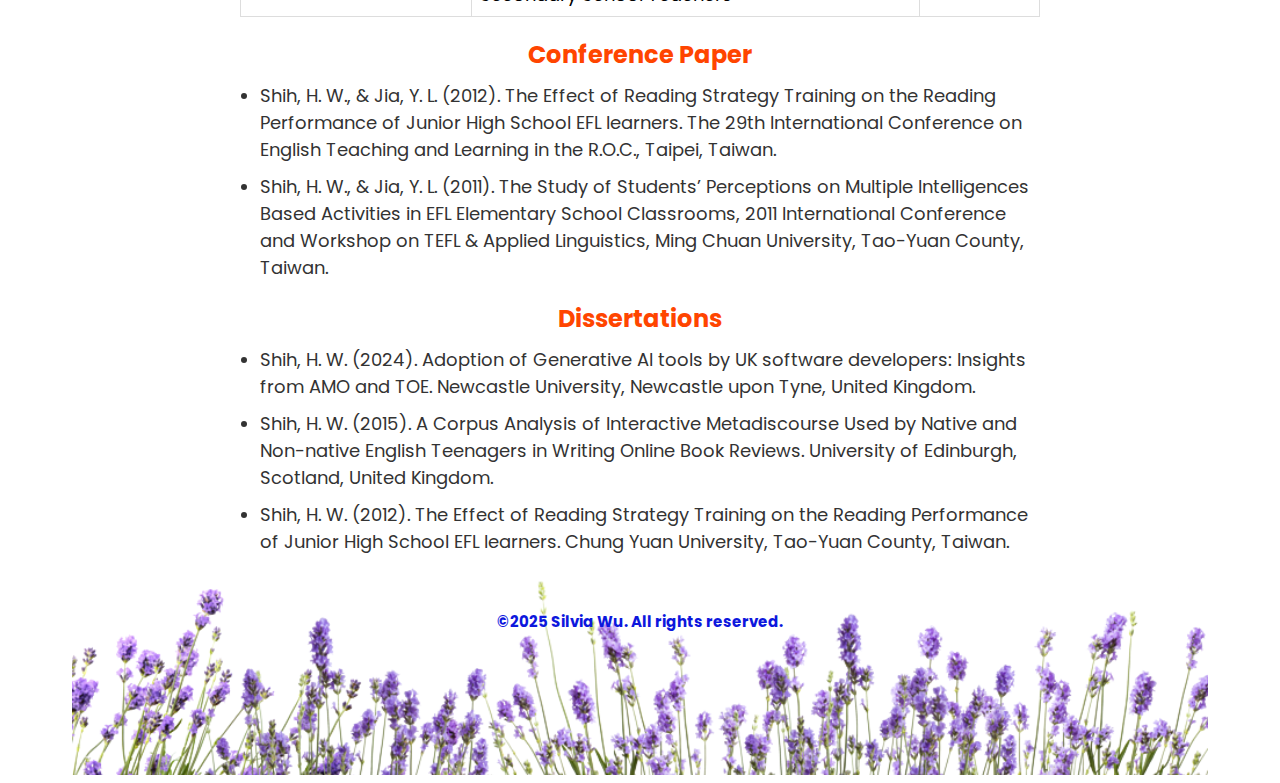
<file: .vscode/index.html>
<!DOCTYPE html>
<html lang="en">
  <head>
    <meta charset="UTF-8">
    <meta name="viewport" content="width=device-width, initial-scale=1.0">
    <link rel="stylesheet" href="styles.css">
    <title>Shih-hsuan, Wu</title>
  </head>
  <body>
    <!-- Header Section -->
    <header id="header">
      <h1>Portfolio</h1>
    </header>

    <!-- About Me Section -->
    <div id="aboutme">
      <div class="aboutme-container">
        <div class="photo-container">
          <img src="Photos/myselfphoto.png" alt="Silvia Wu's Photo" class="profile-photo" />
        </div>
        <div class="info-container">
          <div class="name-container">
            <h2 class="name">Shih-hsuan, Wu</h2>
            <h3 class="english-name">Silvia Wu</h3>
            <p class="aboutme-description">
              I am a motivated and enthusiastic person with extensive experience in market research, stakeholder management, and sales development. I am developing my skills in digital marketing and data analysis.
            </p>
          </div>
        </div>
        <!-- Icons in the right upper corner -->
        <div class="linkedin-container">
          <a href="https://www.linkedin.com/in/shihhsuanwu/" target="_blank" class="linkedin-link">
            <img src="Photos/LinkedIn.png" alt="LinkedIn Profile of Silvia Wu" class="linkedin-photo" />
          </a>
          <a href="https://silvia-9.github.io/silviawu/" target="_blank" class="linkedin-link">
            <img src="Photos/mypersonalwebsite.png" alt="Silvia Wu's Blogging" class="personal-website-photo" />
          </a>
        </div>
      </div>
    </div>

    <!-- Hobbies Section -->
    <section>
      <h2>Projects</h2>
      <div id="Experience">
        <ul class="workexperience-section">
            <li>
                <span class="job-title">My Expense Tracker</span>  
                <span class="work-dates">April 2025 - April 2025</span>
                <p class="work-description">
                  •	Developed a personal finance application to track daily expenses and manage budgets effectively<br>
                  •	Python, SQLite, Django, HTML and CSS <br>
                  •	Allowed users to record and visualise their spending patterns, leading to a reduction in unnecessary expenses <br>                  
                </p>
            </li>
            <li>
                <span class="job-title">Personal website </span>  
                <span class="work-dates">September 2024 - till now</span>
                <p class="work-description">
                  •	Created a personal portfolio website to demonstrate my professional background, projects and skills <br>  
                  •	HTML, CSS, JavaScript and deployed using GitHub Pages<br>  
                  •	Increased online visibility and can be searched on Google, leading to networking opportunities<br>                  
                </p>
            </li>
      </ul>
    </section>

    <!-- Work Experience Section -->
    <section>
      <h2>Work Experience</h2>
      <div id="Experience">
          <ul class="workexperience-section">
              <li>
                  <span class="job-title">Marketing Intern</span> @ 
                  <span class="company">TikTok</span> - 
                  <span class="work-country">United Kingdom</span>
                  <span class="work-dates">December 2024 - January 2025</span>
                  <p class="work-description">
                      • Executed social media campaigns with engaging content that enhanced VIP customer engagement and increased brand visibility.
                  </p>
              </li>
              <li>
                  <span class="job-title">Selected Participant</span> @ 
                  <span class="company">Data Innovation Centre for Data</span> - 
                  <span class="work-country">Newcastle upon Tyne, United Kingdom</span>
                  <span class="work-dates">February 2024 - June 2024</span>
                  <p class="work-description">
                      • Facilitated daily stand-up meetings to identify client pain points, boosting project alignment and customer satisfaction with innovative, data-driven solution.<br>
                      • Led daily stand-up meetings in an Agile environment, achieving a 10% increase in compliance with environmental regulations.<br>
                      • Introduced technology solutions to tackle client challenges, improving team performance by 10% in one week.<br>
                  </p>
              </li>
              <li>
                  <span class="job-title">International Account Manager</span> @ 
                  <span class="company">Jonson Bros. Enterprise Co., Ltd</span> - 
                  <span class="work-country">Taiwan</span>
                  <span class="work-dates">August 2021 - August 2023</span>
                  <p class="work-description">
                      • Monitored and processed key account orders in North America and Europe, achieving a 10% increase in sales through effective relationship management and issue resolution.
                  </p>
              </li>
              <li>
                  <span class="job-title">Business Development Manager</span> @ 
                  <span class="company">Colorpoint Technology Co., Ltd</span> - 
                  <span class="work-country">Taiwan</span>
                  <span class="work-dates">February 2018 - June 2021</span>
                  <p class="work-description">
                      • Interacted with clients through phone, email, and online meetings, resolving issues and driving a 10% increase in engagement and lead generation.<br>
                      • Analysed market trends and used keyword research to identify potential leads, driving 10% sales growth.<br>
                      • Collaborated with cross-functional teams to improve customer experience, achieving a 10% increase in engagement through effective supplier management.
                  </p>
              </li>
          </ul>
      </div>
  </section>

  <!-- Volunteer Experience Section -->
  <section>
      <h2>Volunteer Experience</h2>
      <div id="Experience">
          <ul class="workexperience-section">
              <li>
                  <span class="job-title">Classroom Assistant</span> @ 
                  <span class="company">N.E.S.T ESOL Project Volunteers </span> - 
                  <span class="work-country">Newcastle upon Tyne, United Kingdom</span>
                  <span class="work-dates">February 2024 – March 2024</span>
                  <p class="work-description">
                      • Assisted refugee and asylum-seeking parents and children in learning English.
                  </p>
              </li>
              <li>
                  <span class="job-title">Marketing Coomunication Assistant</span> @ 
                  <span class="company">Royal National Institute of Blind People</span> - 
                  <span class="work-country">Newcastle upon Tyne, United Kingdom</span>
                  <span class="work-dates">February 2024 -June 2024</span>
                  <p class="work-description">
                      • Advertised the events and shared services to others on WhatsApp.
                  </p>
              </li>
              <li>
                  <span class="job-title">Volunteer Bookings System Tester</span> @ 
                  <span class="company">Royal National Institute of Blind People</span> - 
                  <span class="work-country">Newcastle upon Tyne, United Kingdom</span>
                  <span class="work-dates">February 2024 – March 2024</span>
                  <p class="work-description">
                      • Collaborated with the volunteering team online on testing various methods to book onto events and then provided feedback on the most efficient and accessible option.
                  </p>
              </li>
              <li>
                  <span class="job-title">Member</span> @ 
                  <span class="company">Go it Volunteer-Procrastiknitting</span> - 
                  <span class="work-country">Newcastle upon Tyne, United Kingdom</span>
                  <span class="work-dates">January 2024 – April 2024</span>
                  <p class="work-description">
                      • Achieved knitting a scarf for charity by the end of the second semester.
                  </p>
              </li>
          </ul>
      </div>
  </section>

    <section>
      <h2>Education</h2>
      <div id="educationalbackground">
        <table>
          <thead>
            <tr>
              <th>Institution</th>
              <th>Degree</th>
              <th class="year-column">Year</th>
            </tr>
          </thead>
          <tbody>
            <tr>
              <td>Newcastle University</td>
              <td>MSc. Digital Business</td>
              <td>2023&nbsp;-&nbsp;2024</td>
            </tr>
            <tr>
              <td>University of Edinburgh</td>
              <td>MSc. TESOL</td>
              <td>2014&nbsp;-&nbsp;2015</td>
            </tr>
            <tr>
              <td>Chung Yuan Christian University</td>
              <td>
                Major: MA Applied Linguistics and Language Studies <br>
                Minor: Teacher Education Programme for Secondary School Teachers
              </td>
              <td>2010&nbsp;-&nbsp;2013</td>
            </tr>
          </tbody>
        </table>
      </div>
    </section>

    <section id="ConferencePaper">
      <h2>Conference Paper</h2>
      <div id="conference">
        <ul>
          <li>Shih, H. W., & Jia, Y. L. (2012). The Effect of Reading Strategy Training on the Reading Performance of Junior High School EFL learners. The 29th International Conference on English Teaching and Learning in the R.O.C., Taipei, Taiwan.</li>
          <li>Shih, H. W., & Jia, Y. L. (2011). The Study of Students’ Perceptions on Multiple Intelligences Based Activities in EFL Elementary School Classrooms, 2011 International Conference and Workshop on TEFL & Applied Linguistics, Ming Chuan University, Tao-Yuan County, Taiwan.</li>
        </ul>
      </div>
    </section>

    <section id="Dissertations">
      <h2>Dissertations</h2>
      <div id="dissertation">
        <ul>
          <li>Shih, H. W. (2024). Adoption of Generative AI tools by UK software developers: Insights from AMO and TOE. Newcastle University, Newcastle upon Tyne, United Kingdom.</li>
          <li>Shih, H. W. (2015). A Corpus Analysis of Interactive Metadiscourse Used by Native and Non-native English Teenagers in Writing Online Book Reviews. University of Edinburgh, Scotland, United Kingdom.</li>
          <li>Shih, H. W. (2012). The Effect of Reading Strategy Training on the Reading Performance of Junior High School EFL learners. Chung Yuan University, Tao-Yuan County, Taiwan.</li>
        </ul>
      </div>
    </section>

    <footer id="footer">
      <p>©2025 Silvia Wu. All rights reserved.</p>
    </footer>

    <script src="script.js"></script>
  </body>
</html>
</file>
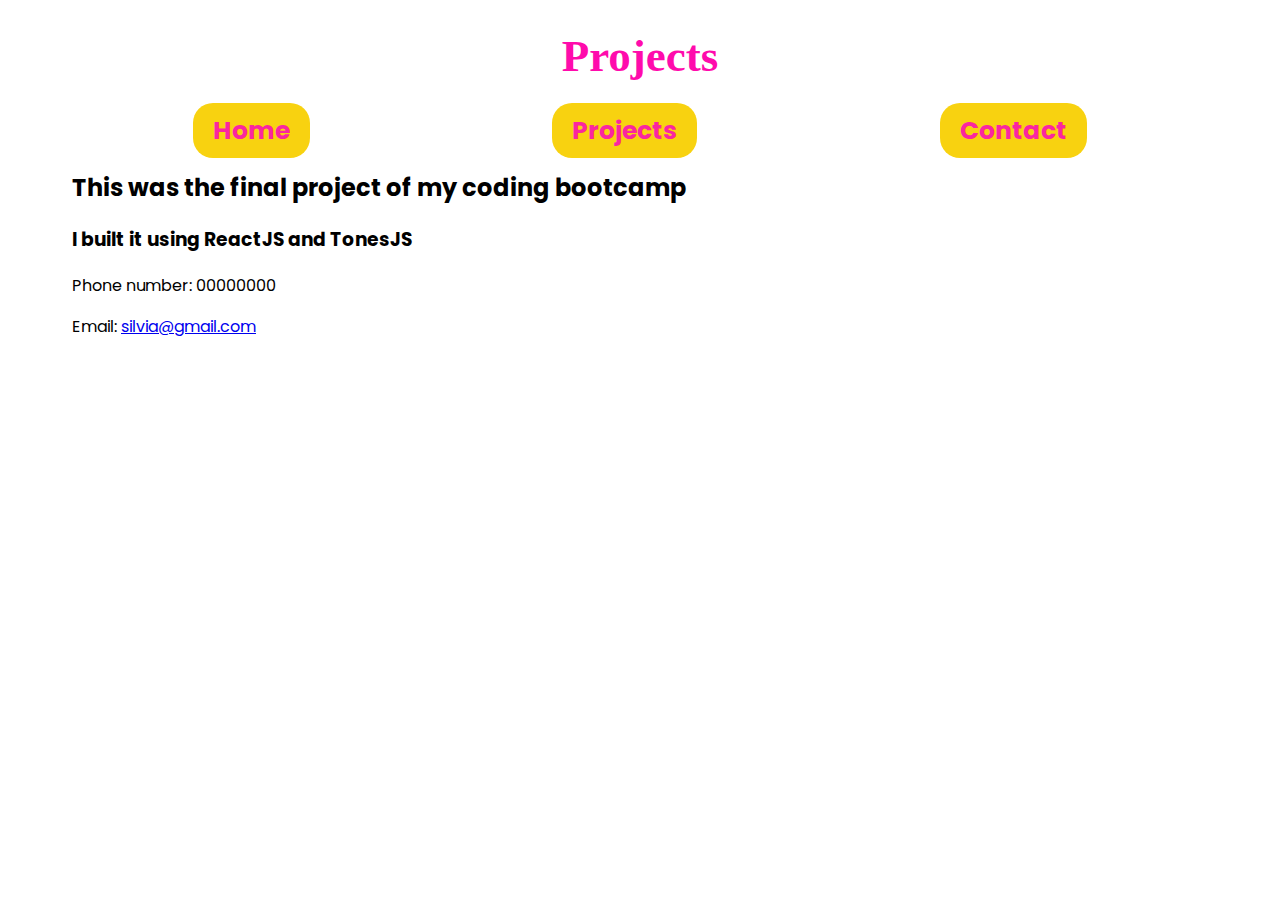
<file: .vscode/project1.html>
<!DOCTYPE html>
<html lang="en">
  <head>
    <meta charset="UTF-8">
    <meta name="viewport" content="width=device-width, initial-scale=1.0">
    <link rel="stylesheet" href="styles.css">
    <title>Shih-hsuan,Wu</title>
  </head>
  <body>
    <h1> Projects</h1>
    <ul class="nav-bar">
      <li class="nav-bar-item"><a href="Portfolio.html">Home</a></li>
      <li class="nav-bar-item"><a href="project1.html">Projects</a></li>
      <li class="nav-bar-item"><a href="Form.html">Contact</a></li>
    </ul>
    <h2> This was the final project of my coding bootcamp</h2>
    <h3> I built it using ReactJS and TonesJS</h3>

<!--I want to make sure I add a footer to match my header--> 
    <footer>
      <p> Phone number: 00000000</p>
      <p>Email: <a href="#">silvia@gmail.com</a></p>
    </footer>
<!--linking the script tag-->
    <script src="script.js"></script>
  </body>
</html>
</file>
<file: styles.css>
/* Importing Google Fonts */
@import url("https://fonts.googleapis.com/css2?family=Poppins:ital,wght@0,100;0,200;0,300;0,400;0,500;0,600;0,700;0,800;0,900&family=Ribeye+Marrow&display=swap");

/* General Styles */
html {
    font-family: "Poppins", sans-serif;
    box-sizing: border-box;
    padding-left: 5%;
    padding-right: 5%;
}

/* Header Section */
#header {
    display: flex;
    flex-direction: column;
    justify-content: center;
    align-items: center;
    text-align: center;
    padding: 0;
    background-image: url("./lavender.png");
    background-size: cover;
    background-position: center;
    background-repeat: no-repeat;
    width: 100%;
    height: 200px;
    box-sizing: border-box;
    position: relative;
}

header h1 {
    font-size: 3em;
    font-weight: bold;
    margin: 0;
    color: #FF0BAC;
}

.dark-mode-button {
    position: absolute;
    top: 10px;
    right: 10px;
    padding: 10px 15px;
    font-size: 14px;
    cursor: pointer;
}

/* About Me Section */
#aboutme {
    position: relative; /* Set relative positioning for the container */
    display: flex;
    justify-content: center;
    align-items: center;
    margin: 40px auto;
    padding: 20px;
    background-color: #ffffff;
    border-radius: 10px;
    box-shadow: 0 4px 8px rgba(0, 0, 0, 0.1);
    max-width: 900px;
}

.aboutme-container {
    display: flex;
    flex-direction: row;
    align-items: center;
    gap: 20px;
}

.photo-container {
    flex: 1;
    text-align: center;
}

.profile-photo {
    width: 200px; /* Increase the size */
    height: 200px; /* Set a fixed height */
    object-fit: cover; /* Ensure proper image coverage */
    border-radius: 15px; /* Rounded corners instead of circular */
    border: 3px solid #2739c5; /* Green border */
    box-shadow: 0 4px 12px rgba(0, 0, 0, 0.2); /* Shadow for depth */
    transition: transform 0.3s ease, box-shadow 0.3s ease; /* Smooth hover effects */
}

.profile-photo:hover {
    transform: scale(1.05); /* Slightly enlarge on hover */
    box-shadow: 0 6px 16px rgba(0, 0, 0, 0.3); /* Increase shadow on hover */
}

.info-container {
    flex: 2;
    text-align: left;
}

.name-container {
    display: flex;
    flex-direction: column; /* Stack items vertically */
    align-items: left; /* Center-align the content */
    gap: 15px; /* Add spacing between the name and icons */
}

.name {
    font-size: 28px;
    font-weight: bold;
    color: #570795;
    margin: 0;
}

.linkedin-link {
    display: block; /* Ensure each link is displayed on a new line */
    margin: 5px 0; /* Add vertical spacing between the icons */
}

.linkedin-photo {
    width:9em; /* Increase the size of the LinkedIn icon */
    height: auto; /* Maintain aspect ratio */
    cursor: pointer; /* Add a pointer cursor for interactivity */
}

.personal-website-link {
  display: inline-block;
  vertical-align: middle;
  margin-left: 6px;
}

.personal-website-photo {
  width: 24px;
  height: 24px;
  object-fit: cover;
  border-radius: 50%;
  vertical-align: middle;
  transition: transform 0.2s;
  cursor: pointer;
}

.personal-website-photo:hover {
  transform: scale(1.1);
}

.linkedin-container {
    position: absolute; /* Position the container relative to the #aboutme section */
    top: 10px; /* Position it 10px from the top */
    right: 10px; /* Position it 10px from the right */
    display: flex; /* Use flexbox for horizontal alignment */
    flex-direction: row; /* Align items horizontally */
    align-items: center; /* Center-align the icons vertically */
    gap: 15px; /* Add spacing between the icons */
}

.english-name {
    font-size: 20px;
    color: #0e4535;
    margin: 5px 0;
}

.aboutme-description {
    font-size: 16px;
    line-height: 1.6;
    color: #333;
    margin: 10px 0;
}

/* Responsive Design for Profile Photo */
@media screen and (max-width: 768px) {
    .profile-photo {
        width: 150px; /* Smaller size for tablets */
        height: 150px;
    }
    
    .aboutme-container {
        flex-direction: column; /* Stack photo and text vertically on tablets */
        text-align: center;
    }
    
    .photo-container {
        margin-right: 0; /* Remove right margin on smaller screens */
        margin-bottom: 20px; /* Add bottom margin instead */
    }
}

@media screen and (max-width: 480px) {
    .profile-photo {
        width: 120px; /* Even smaller for mobile */
        height: 120px;
    }
}

/* Work Experience Section */
#Experience {
    padding: 10px;
    border-radius: 10px;
    margin: 0 auto;
    max-width: 800px;
}

.workexperience-section {
    list-style-type: none; /* Remove bullet points */
    padding: 0; /* Remove default padding */
    margin: 0; /* Remove default margin */
}

.workexperience-section li {
    list-style-type: none; /* Remove bullet points */
    margin-bottom: 15px; /* Reduce spacing between items */
    padding: 15px; /* Adjust padding inside each item */
    background-color: #f9f9f9; /* Light background for each item */
    border-radius: 5px; /* Rounded corners */
    box-shadow: 0 2px 2px rgba(0, 0, 0, 0.1); /* Subtle shadow for depth */
    max-width: 800px; /* Limit the width of each box */
    margin: 10px auto; /* Center each box and reduce vertical spacing */
}

.workexperience-section .job-title {
    font-weight: bold;
}

.workexperience-section .company {
    font-style: italic;
    margin-left: 5px;
}

.workexperience-section .work-country {
    color: #666;
    margin-left: 5px;
}

.workexperience-section .work-dates {
    display: block;
    font-size: 14px;
    color: #555;
    margin-top: 5px;
}

.workexperience-section .work-description {
    font-size: 16px;
    font-family: "Poppins", Arial, sans-serif;
    line-height: 1.6;
    color: #333;
    margin-top: 10px;
}

/* General Section Styling */
section {
    margin-top: 20px;
}

section h2 {
    font-size: 24px;
    font-weight: bold;
    text-align: center;
    margin-bottom: 10px; /* Reduce spacing below the title */
    color: orangered;
}

#educationalbackground,#ConferencePaper, #Dissertations {
    margin: 20px auto;
    max-width: 800px;
    text-align: left;
    font-size: 15px;
}

#educationalbackground table {
    width: 100%;
    table-layout: auto;
    border-collapse: collapse;
    margin: 20px 0;
    overflow-x: auto;
    display: block;
}

#educationalbackground th, #educationalbackground td {
    border: 1px solid #ddd;
    padding: 8px;
    text-align: left;
}

#educationalbackground th {
    background-color: #f4f4f4;
    font-weight: bold;
}

#educationalbackground .year-column {
    width: 15%;
    white-space: nowrap;
}

/* Lists in Sections */
#educationalbackground ul, #ConferencePaper ul, #Dissertations ul {
    list-style-type: disc;
    padding-left: 20px;
    margin: 0;
}

#educationalbackground li, #ConferencePaper li, #Dissertations li {
    margin-bottom: 10px;
    line-height: 1.5;
    font-size: 15px;
    color: #333;
}

/* Title Styles */
h1 {
    font-size: 45px;
    font-family: Georgia, 'Times New Roman', Times, serif;
    font-weight: bold;
    color: #FF0BAC;
    text-align: center;
}

/* Navigation Bar */
.nav-bar {
    list-style-type: none;
    display: flex;
    justify-content: space-around;
    padding: 0;
    margin-top: 20px;
}

.nav-bar-item {
    margin: 0 80px;
}

.nav-bar-item a {
    text-decoration: none;
    color: #fa26a0;
    font-weight: bold;
    font-size: 25px;
    padding: 10px 20px;
    border-radius: 20px;
    background-color: #f8d210;
}

.nav-bar-item a:hover {
    color: #007BFF;
}

/* Footer Section */
#footer {
    color: #0d17dd;
    text-align: center;
    padding: 20px 0;
    font-weight: bold;
    font-size: 15px;
    margin: 0 auto;
    width: 100%;
    height: 200px;
    box-sizing: border-box;
    background-image: url("./lavender bushes.png");
    background-size: cover;
    background-position: center;
    background-repeat: no-repeat;
}

/* Media Queries for Responsiveness */
@media screen and (max-width: 768px) {
    header h1 {
        font-size: 2em; /* Reduce font size for tablets */
    }

    .photo-container {
        flex-direction: column; /* Stack photo and LinkedIn link vertically */
    }

    .profile-photo {
        width: 120px; /* Reduce photo size for smaller screens */
    }

    section h2 {
        font-size: 20px; /* Reduce title size for smaller screens */
        margin: 10px;
    }

    .workexperience-section li {
        padding: 10px; /* Reduce padding for smaller screens */
    }

    #educationalbackground table {
        font-size: 14px; /* Reduce table font size for smaller screens */
    }
}

@media screen and (max-width: 480px) {
    header h1 {
        font-size: 1.8em; /* Further reduce font size for mobile */
    }

    .profile-photo {
        width: 100px; /* Further reduce photo size for mobile */
    }

    .linkedin-photo {
        width: 25px; /* Adjust LinkedIn icon size */
    }

    section h2 {
        font-size: 18px; /* Further reduce title size for mobile */
    }

    .workexperience-section li {
        padding: 8px; /* Reduce padding for mobile */
    }

    #footer {
        font-size: 12px; /* Adjust footer font size for mobile */
    }
}

.personal-website-link-container {
  position: absolute;
  top: 0;
  right: 0;
  padding: 8px 12px 0 0;
}

.personal-website-link img {
  width: 80px;
  height: 80px;
  object-fit: cover;
  transition: transform 0.2s;
  vertical-align: middle;
  cursor: pointer;
}

.personal-website-link img:hover {
  transform: scale(1.1);
}

.youtube-link {
  display: inline-block;
  vertical-align: middle;
  margin-left: 6px;
}

.youtube-icon {
  width: 24px;
  height: 24px;
  object-fit: cover;
  border-radius: 50%;
  vertical-align: middle;
  transition: transform 0.2s;
  cursor: pointer;
}

.youtube-icon:hover {
  transform: scale(1.1);
}

.youtube-link-container {
  position: absolute;
  top: 0;
  right: 0;
  padding: 8px 12px 0 0;
}

.youtube-photo {
  width: 65px;
  height: 65px;
  object-fit: cover;
  transition: transform 0.2s;
  vertical-align: middle;
  cursor: pointer;
}

.youtube-photo:hover {
  transform: scale(1.1);
}
</file>
<file: .vscode/styles.css>
/* Importing Google Fonts */
@import url("https://fonts.googleapis.com/css2?family=Poppins:ital,wght@0,100;0,200;0,300;0,400;0,500;0,600;0,700;0,800;0,900&family=Ribeye+Marrow&display=swap");

/* General Styles */
html {
    font-family: "Poppins", sans-serif;
    box-sizing: border-box;
    padding-left: 5%;
    padding-right: 5%;
}

/* Header Section */
#header {
    display: flex;
    flex-direction: column;
    justify-content: center;
    align-items: center;
    text-align: center;
    padding: 0;
    background-image: url("Photos/lavender.png");
    background-size: cover;
    background-position: center;
    background-repeat: no-repeat;
    width: 100%;
    height: 200px;
    box-sizing: border-box;
    position: relative;
}

header h1 {
    font-size: 3em;
    font-weight: bold;
    margin: 0;
    color: #FF0BAC;
}

.dark-mode-button {
    position: absolute;
    top: 10px;
    right: 10px;
    padding: 10px 15px;
    font-size: 14px;
    cursor: pointer;
}

/* About Me Section */
#aboutme {
    position: relative; /* Set relative positioning for the container */
    display: flex;
    justify-content: center;
    align-items: center;
    margin: 40px auto;
    padding: 20px;
    background-color: #ffffff;
    border-radius: 10px;
    box-shadow: 0 4px 8px rgba(0, 0, 0, 0.1);
    max-width: 900px;
}

.aboutme-container {
    display: flex;
    flex-direction: row;
    align-items: center;
    gap: 20px;
}

.photo-container {
    flex: 1;
    text-align: center;
}

.profile-photo {
    width: 150px;
    height: auto;
    border-radius: 50%;
    box-shadow: 0 2px 5px rgba(0, 0, 0, 0.1);
}

.info-container {
    flex: 2;
    text-align: left;
}

.name-container {
    display: flex;
    flex-direction: column; /* Stack items vertically */
    align-items: left; /* Center-align the content */
    gap: 15px; /* Add spacing between the name and icons */
}

.name {
    font-size: 28px;
    font-weight: bold;
    color: #570795;
    margin: 0;
}

.linkedin-link {
    display: block; /* Ensure each link is displayed on a new line */
    margin: 5px 0; /* Add vertical spacing between the icons */
}

.linkedin-photo {
    width:9em; /* Increase the size of the LinkedIn icon */
    height: auto; /* Maintain aspect ratio */
    cursor: pointer; /* Add a pointer cursor for interactivity */
}

.personal-website-photo {
    width: 8em; /* Increase the size of the personal website icon */
    height: auto; /* Maintain aspect ratio */
    cursor: pointer; /* Add a pointer cursor for interactivity */
}

.linkedin-container {
    position: absolute; /* Position the container relative to the #aboutme section */
    top: 10px; /* Position it 10px from the top */
    right: 10px; /* Position it 10px from the right */
    display: flex; /* Use flexbox for horizontal alignment */
    flex-direction: row; /* Align items horizontally */
    align-items: center; /* Center-align the icons vertically */
    gap: 15px; /* Add spacing between the icons */
}

.english-name {
    font-size: 20px;
    color: #0e4535;
    margin: 5px 0;
}

.aboutme-description {
    font-size: 16px;
    line-height: 1.6;
    color: #333;
    margin: 10px 0;
}

/* Responsive Design for About Me Section */
@media screen and (max-width: 768px) {
    .aboutme-container {
        flex-direction: column;
        text-align: center;
    }

    .info-container {
        text-align: center;
    }

    .profile-photo {
        width: 120px;
    }

    .linkedin-photo {
        width: 30px; /* Adjust LinkedIn icon size for smaller screens */
    }
}

/* Work Experience Section */
#Experience {
    padding: 10px;
    border-radius: 10px;
    margin: 0 auto;
    max-width: 800px;
}

.workexperience-section {
    list-style-type: none; /* Remove bullet points */
    padding: 0; /* Remove default padding */
    margin: 0; /* Remove default margin */
}

.workexperience-section li {
    list-style-type: none; /* Remove bullet points */
    margin-bottom: 15px; /* Reduce spacing between items */
    padding: 15px; /* Adjust padding inside each item */
    background-color: #f9f9f9; /* Light background for each item */
    border-radius: 5px; /* Rounded corners */
    box-shadow: 0 2px 2px rgba(0, 0, 0, 0.1); /* Subtle shadow for depth */
    max-width: 800px; /* Limit the width of each box */
    margin: 10px auto; /* Center each box and reduce vertical spacing */
}

.workexperience-section .job-title {
    font-weight: bold;
}

.workexperience-section .company {
    font-style: italic;
    margin-left: 5px;
}

.workexperience-section .work-country {
    color: #666;
    margin-left: 5px;
}

.workexperience-section .work-dates {
    display: block;
    font-size: 14px;
    color: #555;
    margin-top: 5px;
}

.workexperience-section .work-description {
    font-size: 16px;
    font-family: "Poppins", Arial, sans-serif;
    line-height: 1.6;
    color: #333;
    margin-top: 10px;
}

/* General Section Styling */
section {
    margin-top: 20px;
}

section h2 {
    font-size: 24px;
    font-weight: bold;
    text-align: center;
    margin-bottom: 10px; /* Reduce spacing below the title */
    color: orangered;
}

#educationalbackground,#ConferencePaper, #Dissertations {
    margin: 20px auto;
    max-width: 800px;
    text-align: left;
    font-size: 18px;
}

#educationalbackground table {
    width: 100%;
    table-layout: auto;
    border-collapse: collapse;
    margin: 20px 0;
    overflow-x: auto;
    display: block;
}

#educationalbackground th, #educationalbackground td {
    border: 1px solid #ddd;
    padding: 8px;
    text-align: left;
}

#educationalbackground th {
    background-color: #f4f4f4;
    font-weight: bold;
}

#educationalbackground .year-column {
    width: 15%;
    white-space: nowrap;
}

/* Lists in Sections */
#educationalbackground ul, #ConferencePaper ul, #Dissertations ul {
    list-style-type: disc;
    padding-left: 20px;
    margin: 0;
}

#educationalbackground li, #ConferencePaper li, #Dissertations li {
    margin-bottom: 10px;
    line-height: 1.5;
    font-size: 18px;
    color: #333;
}

/* Title Styles */
h1 {
    font-size: 45px;
    font-family: Georgia, 'Times New Roman', Times, serif;
    font-weight: bold;
    color: #FF0BAC;
    text-align: center;
}

/* Navigation Bar */
.nav-bar {
    list-style-type: none;
    display: flex;
    justify-content: space-around;
    padding: 0;
    margin-top: 20px;
}

.nav-bar-item {
    margin: 0 80px;
}

.nav-bar-item a {
    text-decoration: none;
    color: #fa26a0;
    font-weight: bold;
    font-size: 25px;
    padding: 10px 20px;
    border-radius: 20px;
    background-color: #f8d210;
}

.nav-bar-item a:hover {
    color: #007BFF;
}

/* Footer Section */
#footer {
    color: #0d17dd;
    text-align: center;
    padding: 20px 0;
    font-weight: bold;
    font-size: 15px;
    margin: 0 auto;
    width: 100%;
    height: 200px;
    box-sizing: border-box;
    background-image: url("Photos/lavender bushes.png");
    background-size: cover;
    background-position: center;
    background-repeat: no-repeat;
}

/* Media Queries for Responsiveness */
@media screen and (max-width: 768px) {
    header h1 {
        font-size: 2em; /* Reduce font size for tablets */
    }

    .photo-container {
        flex-direction: column; /* Stack photo and LinkedIn link vertically */
    }

    .profile-photo {
        width: 120px; /* Reduce photo size for smaller screens */
    }

    section h2 {
        font-size: 20px; /* Reduce title size for smaller screens */
        margin: 10px;
    }

    .workexperience-section li {
        padding: 10px; /* Reduce padding for smaller screens */
    }

    #educationalbackground table {
        font-size: 14px; /* Reduce table font size for smaller screens */
    }
}

@media screen and (max-width: 480px) {
    header h1 {
        font-size: 1.8em; /* Further reduce font size for mobile */
    }

    .profile-photo {
        width: 100px; /* Further reduce photo size for mobile */
    }

    .linkedin-photo {
        width: 25px; /* Adjust LinkedIn icon size */
    }

    section h2 {
        font-size: 18px; /* Further reduce title size for mobile */
    }

    .workexperience-section li {
        padding: 8px; /* Reduce padding for mobile */
    }

    #footer {
        font-size: 12px; /* Adjust footer font size for mobile */
    }
}
</file>
